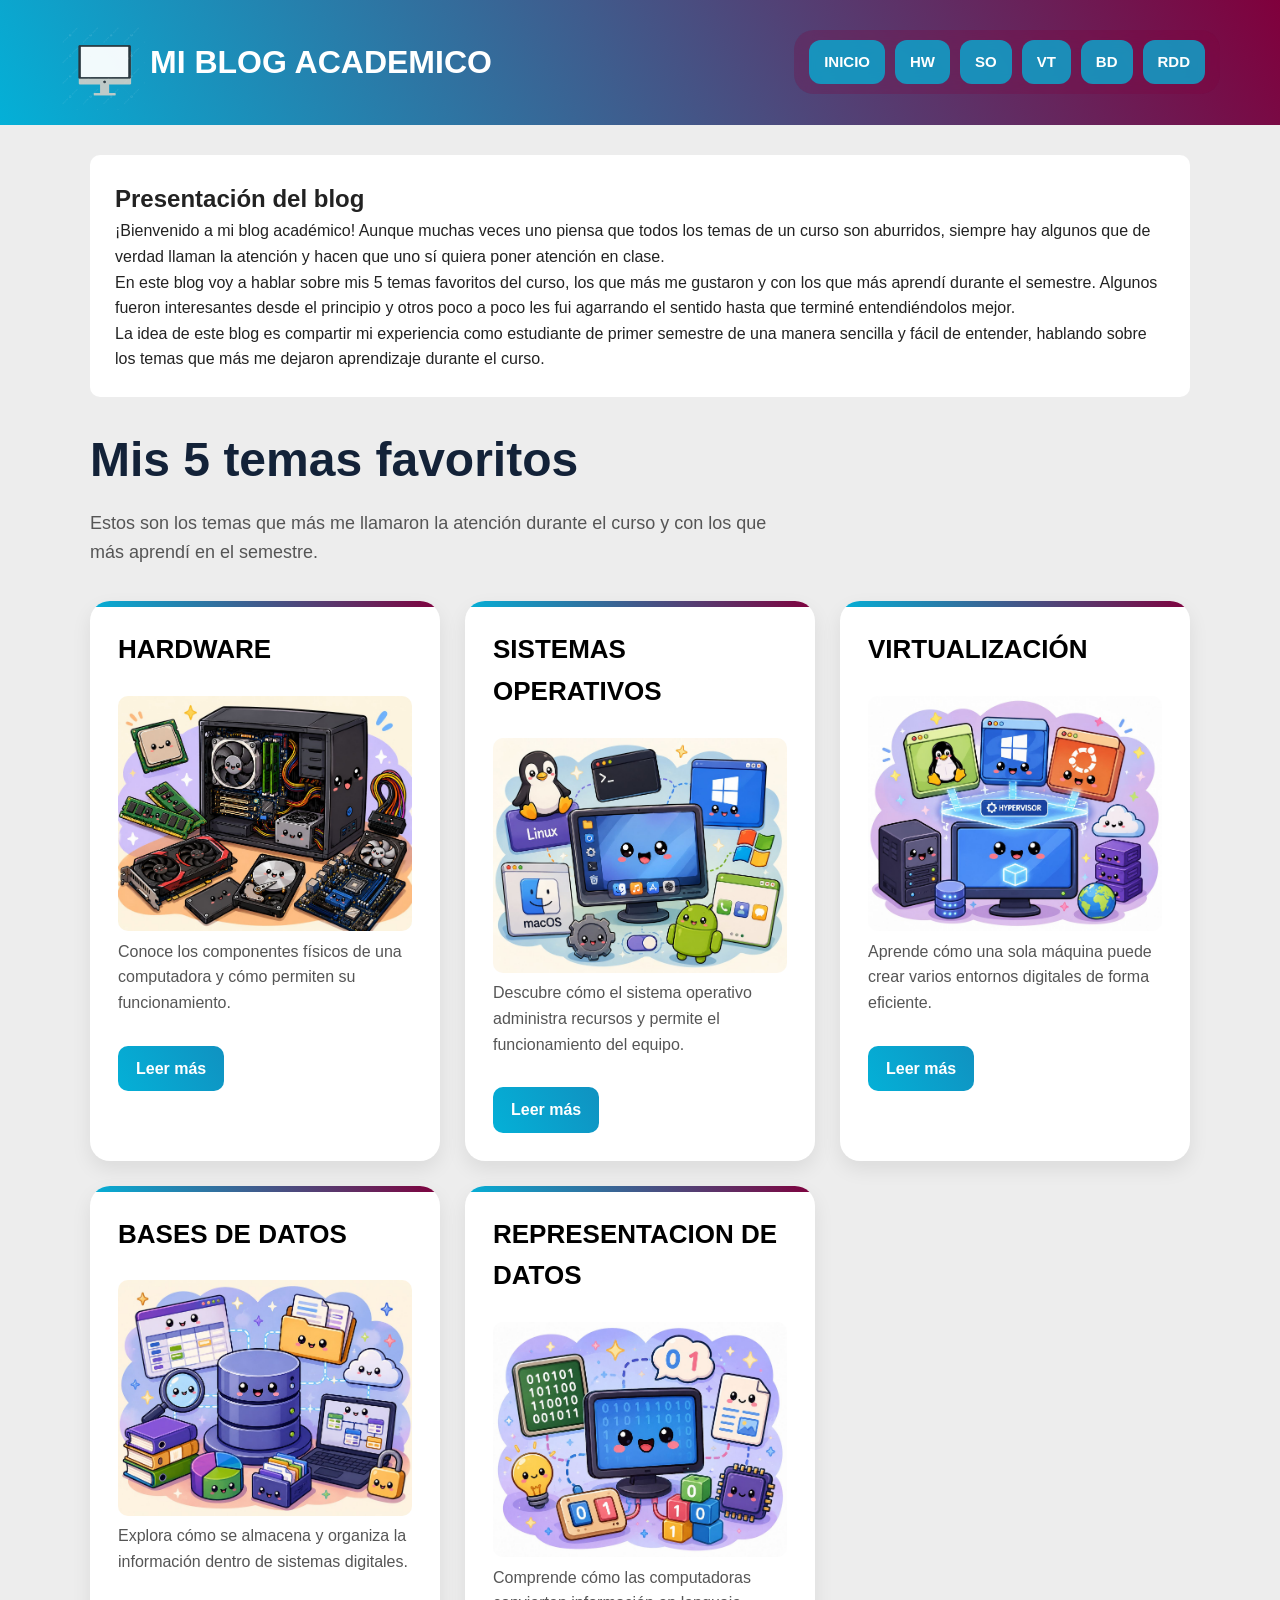
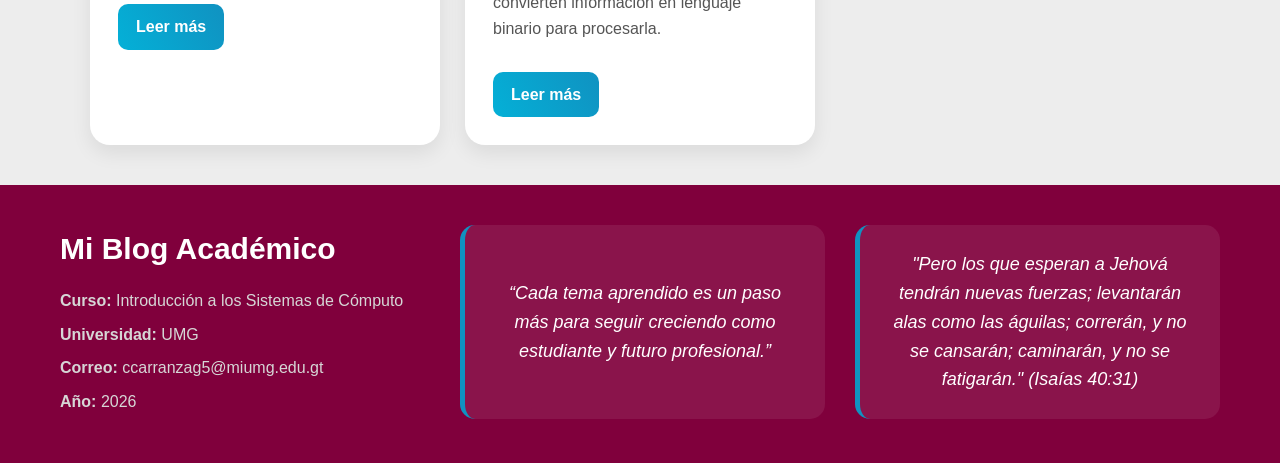
<file: index.html>
<!DOCTYPE html>
<html lang="es">
<head>
    <meta charset="UTF-8">
    <meta name="viewport" content="width=device-width, initial-scale=1.0">
    <title>MI BLOG ACADEMICO</title>
    <link rel="stylesheet" href="estilos.css">
</head>
<body>

<header>
    <div>
    <h1 class="titulo-logo">
    <img src="IMAS/Logo_Computadora.png" alt="Logo computadora">
    MI BLOG ACADEMICO</h1>
    </div>

    <nav>
        <a href="index.html">INICIO</a>
        <a href="Tema_1.html">HW</a>
        <a href="Tema_2.html">SO</a>
        <a href="Tema_3.html">VT</a>
        <a href="Tema_4.html">BD</a>
        <a href="Tema_5.html">RDD</a>
    </nav>
</header>

<main>
    <section class="presentacion">
        <h2>Presentación del blog</h2>
        <p>
        ¡Bienvenido a mi blog académico! Aunque muchas veces uno piensa que todos los temas de un curso son aburridos, siempre hay algunos que de verdad llaman la atención y hacen que uno sí quiera poner atención en clase. <br>

        En este blog voy a hablar sobre mis 5 temas favoritos del curso, los que más me gustaron y con los que más aprendí durante el semestre. Algunos fueron interesantes desde el principio y otros poco a poco les fui agarrando el sentido hasta que terminé entendiéndolos mejor. <br>

        La idea de este blog es compartir mi experiencia como estudiante de primer semestre de una manera sencilla y fácil de entender, hablando sobre los temas que más me dejaron aprendizaje durante el curso.
        </p>
    </section>

    <div class="titulo-seccion">
    <h1>Mis 5 temas favoritos</h1>
    <p>
        Estos son los temas que más me llamaron la atención durante el curso
        y con los que más aprendí en el semestre.
    </p>
    </div>

    <section class="contenedor-temas">
        <article class="tarjeta">
            <h3>HARDWARE</h3>
            <img src="IMAS/Hardware.jpeg" alt="Hardware">
            <p>Conoce los componentes físicos de una computadora y cómo permiten su funcionamiento.</p>
            <a href="Tema_1.html">Leer más</a>
        </article>

        <article class="tarjeta">
            <h3>SISTEMAS OPERATIVOS</h3>
            <img src="IMAS/Sistemas_Operativos.jpeg" alt="Sistemas Operativos">
            <p>Descubre cómo el sistema operativo administra recursos y permite el funcionamiento del equipo.</p>
            <a href="Tema_2.html">Leer más</a>
        </article>

        <article class="tarjeta">
            <h3>VIRTUALIZACIÓN</h3>
            <img src="IMAS/Virtualizacion.jpeg" alt="Virtualizacion">
            <p>Aprende cómo una sola máquina puede crear varios entornos digitales de forma eficiente.</p>
            <a href="Tema_3.html">Leer más</a>
        </article>

        <article class="tarjeta">
            <h3>BASES DE DATOS</h3>
            <img src="IMAS/Bases_de_datos.jpeg" alt="bases de datos">
            <p>Explora cómo se almacena y organiza la información dentro de sistemas digitales.</p>
            <a href="Tema_4.html">Leer más</a>
        </article>

        <article class="tarjeta">
            <h3>REPRESENTACION DE DATOS</h3>
            <img src="IMAS/datos.jpeg" alt="Representación de datos">
            <p>Comprende cómo las computadoras convierten información en lenguaje binario para procesarla.</p>
            <a href="Tema_5.html">Leer más</a>
        </article>
    </section>
</main>


<footer>

    <div class="footer-contenido">

        <div class="footer-info">
            <h2>Mi Blog Académico</h2>

            <p><strong>Curso:</strong> Introducción a los Sistemas de Cómputo</p>

            <p><strong>Universidad:</strong> UMG</p>

            <p><strong>Correo:</strong> ccarranzag5@miumg.edu.gt</p>

            <p><strong>Año:</strong> 2026</p>
        </div>

        <div class="footer-frases">

            <div class="footer-frase">
                <p>
                    “Cada tema aprendido es un paso más para seguir creciendo como estudiante y futuro profesional.”
                </p>
            </div>

            <div class="footer-Versiculo">
                <p>
                    "Pero los que esperan a Jehová tendrán nuevas fuerzas; levantarán alas como las águilas; correrán, y no se cansarán; caminarán, y no se fatigarán." (Isaías 40:31)
                </p>
            </div>

        </div>

    </div>

</footer>

<script>
window.addEventListener("scroll", function () {

    const nav = document.querySelector("nav");

    if (window.scrollY > 80) {
        nav.classList.add("encogido");
    } else {
        nav.classList.remove("encogido");
    }

});
</script>

</body>
</html>
</file>
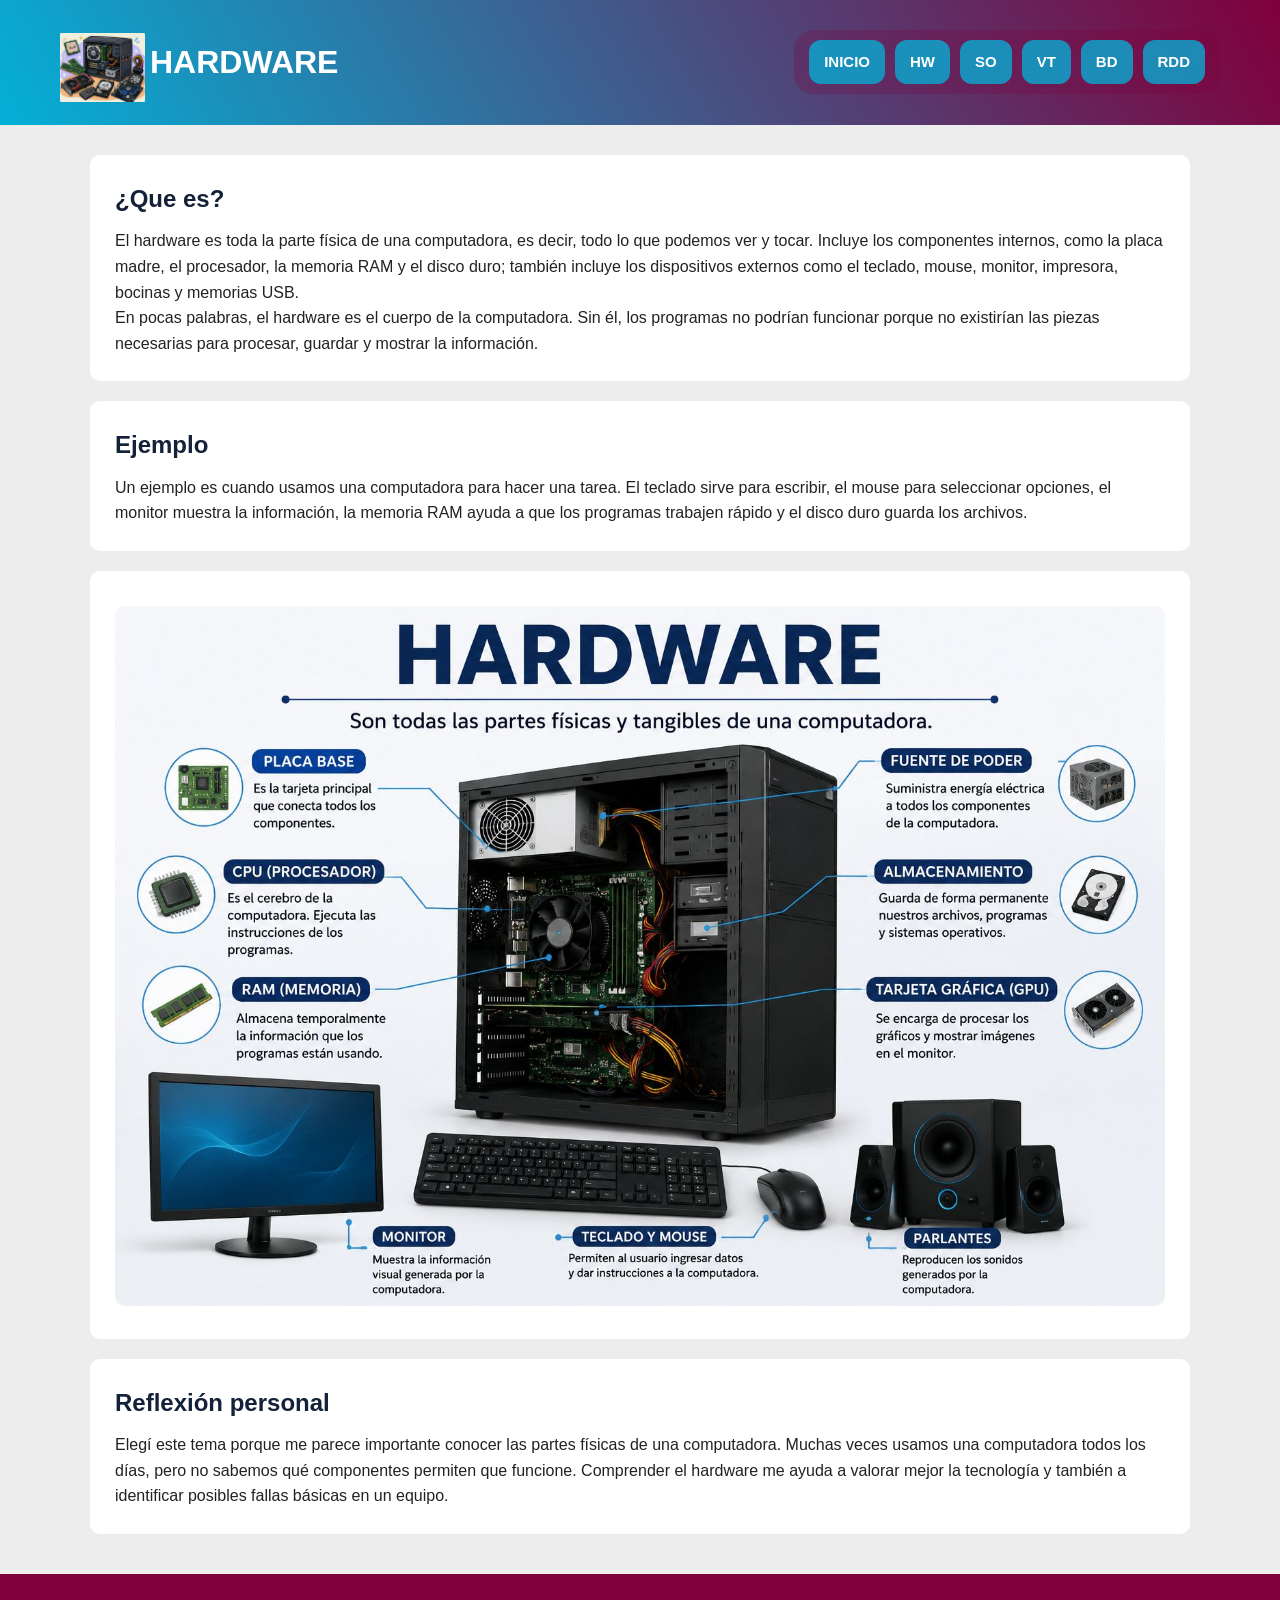
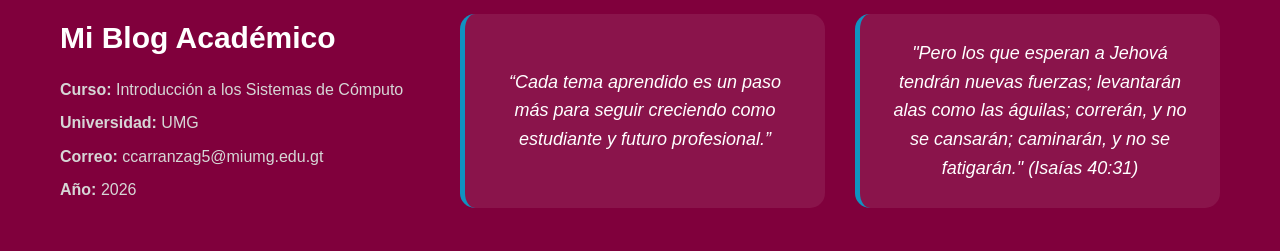
<file: Tema_1.html>
<!DOCTYPE html>
<html lang="es">
<head>
    <meta charset="UTF-8">
    <meta name="viewport" content="width=device-width, initial-scale=1.0">
    <title>HARDWARE</title>
    <link rel="stylesheet" href="estilos.css">
</head>
<body>

<header>
    <div>
    <h1 class="titulo-logo">

        <img src="IMAS/Hardware.jpeg" alt="hardware">

        HARDWARE

    </h1>
    </div>

    <nav>
        <a href="index.html">INICIO</a>
        <a href="Tema_1.html">HW</a>
        <a href="Tema_2.html">SO</a>
        <a href="Tema_3.html">VT</a>
        <a href="Tema_4.html">BD</a>
        <a href="Tema_5.html">RDD</a>
    </nav>

</header>

<main class="pagina-tema">
    <section>
        <h2>¿Que es?</h2>
        <p>El hardware es toda la parte física de una computadora, es decir, todo lo que podemos ver y tocar. Incluye los componentes internos, como la placa madre, el procesador, la memoria RAM y el disco duro; también incluye los dispositivos externos como el teclado, mouse, monitor, impresora, bocinas y memorias USB. <br>
            
        En pocas palabras, el hardware es el cuerpo de la computadora. Sin él, los programas no podrían funcionar porque no existirían las piezas necesarias para procesar, guardar y mostrar la información.</p>
    </section>

    <section>
        <h2>Ejemplo</h2>
        <p>Un ejemplo es cuando usamos una computadora para hacer una tarea. El teclado sirve para escribir, el mouse para seleccionar opciones, el monitor muestra la información, la memoria RAM ayuda a que los programas trabajen rápido y el disco duro guarda los archivos.</p>
    </section>

    <section>
        <img src="IMAS/Ejemplo-hardware.jpeg" alt="Partes del hardware de una computadora">
    </section>

    <section>
        <h2>Reflexión personal</h2>
        <p>Elegí este tema porque me parece importante conocer las partes físicas de una computadora. Muchas veces usamos una computadora todos los días, pero no sabemos qué componentes permiten que funcione. Comprender el hardware me ayuda a valorar mejor la tecnología y también a identificar posibles fallas básicas en un equipo.</p>
    </section>
</main>

<footer>

    <div class="footer-contenido">

        <div class="footer-info">
            <h2>Mi Blog Académico</h2>

            <p><strong>Curso:</strong> Introducción a los Sistemas de Cómputo</p>

            <p><strong>Universidad:</strong> UMG</p>

            <p><strong>Correo:</strong> ccarranzag5@miumg.edu.gt</p>

            <p><strong>Año:</strong> 2026</p>
        </div>

        <div class="footer-frases">

            <div class="footer-frase">
                <p>
                    “Cada tema aprendido es un paso más para seguir creciendo como estudiante y futuro profesional.”
                </p>
            </div>

            <div class="footer-Versiculo">
                <p>
                    "Pero los que esperan a Jehová tendrán nuevas fuerzas; levantarán alas como las águilas; correrán, y no se cansarán; caminarán, y no se fatigarán." (Isaías 40:31)
                </p>
            </div>

        </div>

    </div>

</footer>

<script>
window.addEventListener("scroll", function () {

    const nav = document.querySelector("nav");

    if (window.scrollY > 80) {
        nav.classList.add("encogido");
    } else {
        nav.classList.remove("encogido");
    }

});
</script>

</body>
</html>
</file>
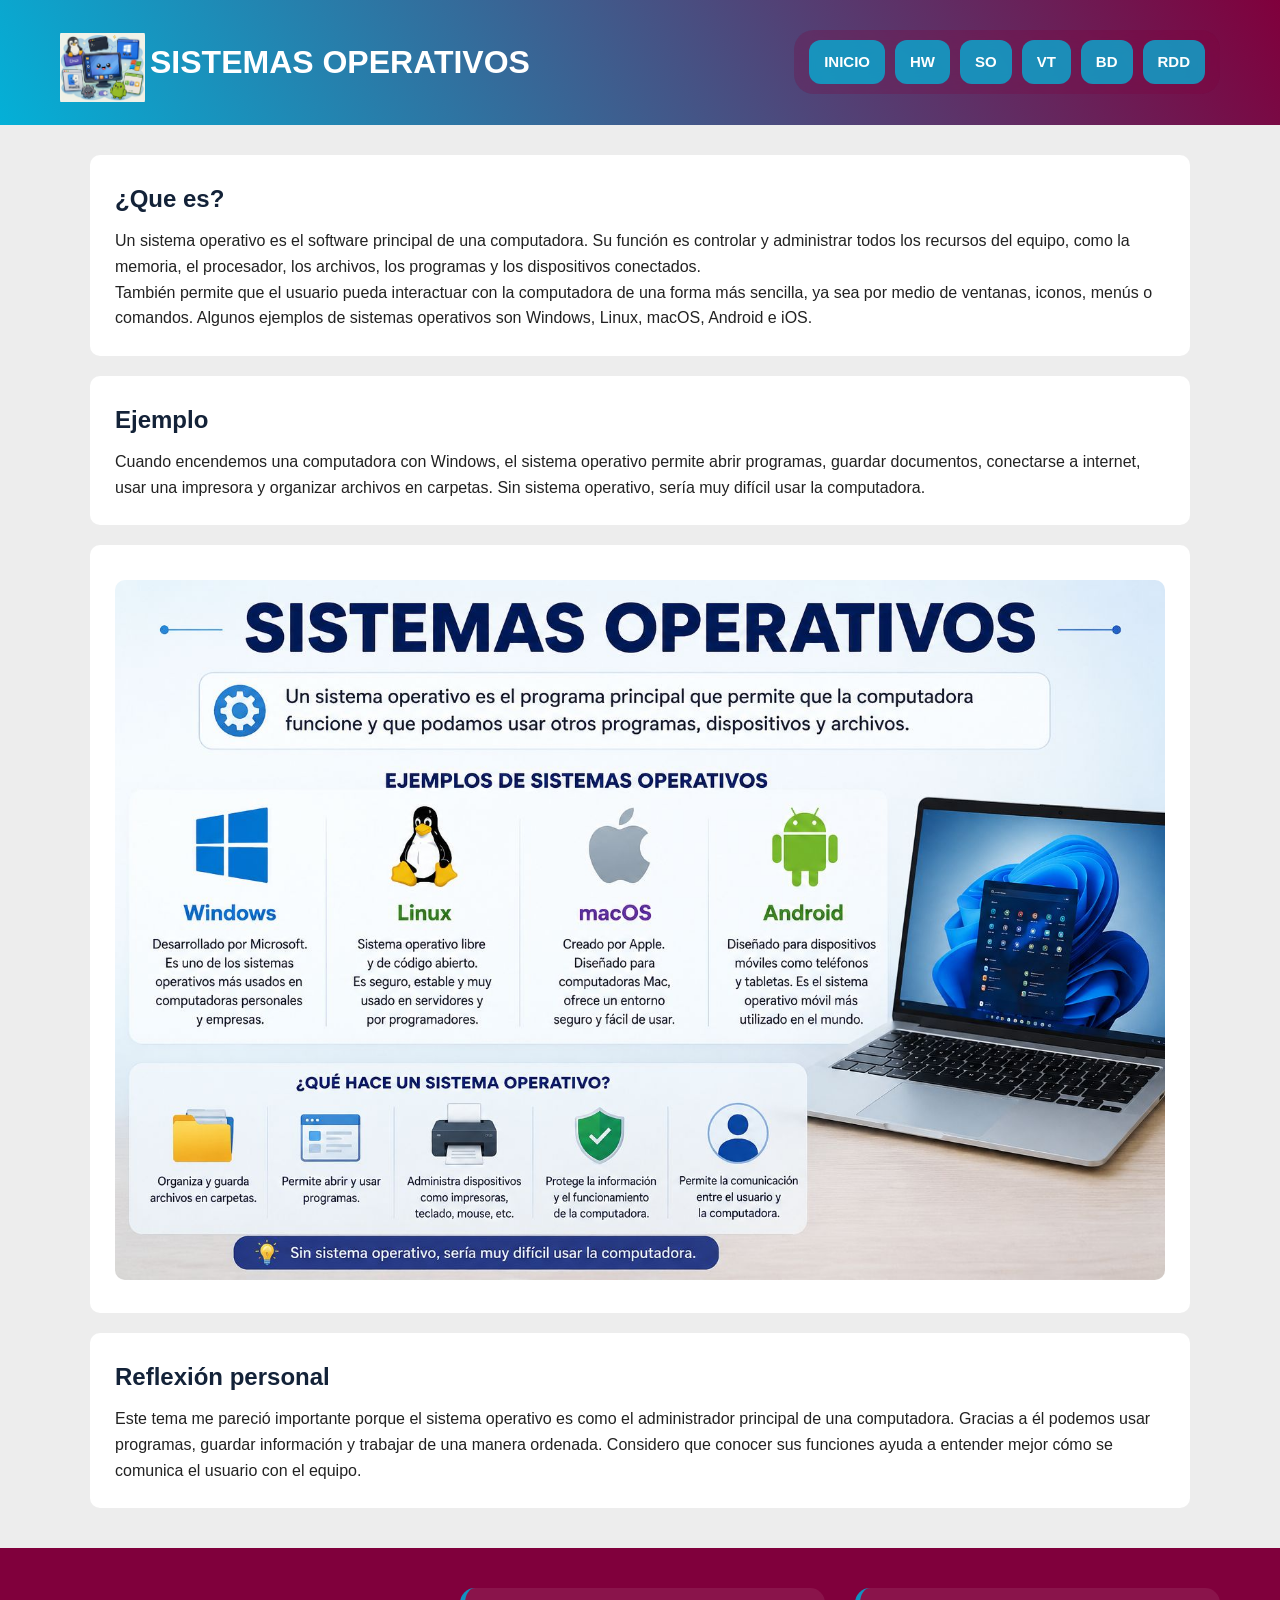
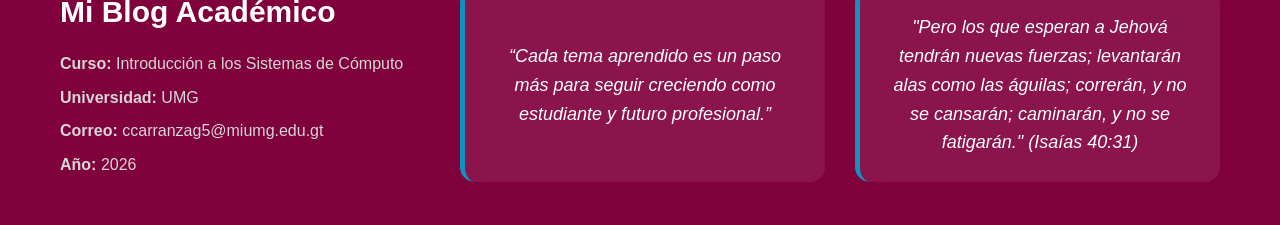
<file: Tema_2.html>
<!DOCTYPE html>
<html lang="es">
<head>
    <meta charset="UTF-8">
    <meta name="viewport" content="width=device-width, initial-scale=1.0">
    <title>SISTEMAS OPERATIVOS</title>
    <link rel="stylesheet" href="estilos.css">
</head>
<body>

<header>    
    <div>

    <h1 class="titulo-logo">

        <img src="IMAS/Sistemas_Operativos.jpeg" alt="Sistemas operativos">

        SISTEMAS OPERATIVOS

    </h1>

    </div>

    <nav>
        <a href="index.html">INICIO</a>
        <a href="Tema_1.html">HW</a>
        <a href="Tema_2.html">SO</a>
        <a href="Tema_3.html">VT</a>
        <a href="Tema_4.html">BD</a>
        <a href="Tema_5.html">RDD</a>
    </nav>
</header>

<main class="pagina-tema">
    <section>
        <h2>¿Que es?</h2>
        <p>Un sistema operativo es el software principal de una computadora. Su función es controlar y administrar todos los recursos del equipo, como la memoria, el procesador, los archivos, los programas y los dispositivos conectados. <br>

        También permite que el usuario pueda interactuar con la computadora de una forma más sencilla, ya sea por medio de ventanas, iconos, menús o comandos. Algunos ejemplos de sistemas operativos son Windows, Linux, macOS, Android e iOS.</p>
    </section>

    <section>
        <h2>Ejemplo</h2>
        <p>Cuando encendemos una computadora con Windows, el sistema operativo permite abrir programas, guardar documentos, conectarse a internet, usar una impresora y organizar archivos en carpetas. Sin sistema operativo, sería muy difícil usar la computadora.</p>
    </section>

    <section>
        <img src="IMAS/Ejemplo-Sistemas Operativos.jpeg" alt="Ejemplos de sistemas operativos">
    </section>

    <section>
        <h2>Reflexión personal</h2>
        <p>Este tema me pareció importante porque el sistema operativo es como el administrador principal de una computadora. Gracias a él podemos usar programas, guardar información y trabajar de una manera ordenada. Considero que conocer sus funciones ayuda a entender mejor cómo se comunica el usuario con el equipo.</p>
    </section>
</main>

<footer>

    <div class="footer-contenido">

        <div class="footer-info">
            <h2>Mi Blog Académico</h2>

            <p><strong>Curso:</strong> Introducción a los Sistemas de Cómputo</p>

            <p><strong>Universidad:</strong> UMG</p>

            <p><strong>Correo:</strong> ccarranzag5@miumg.edu.gt</p>

            <p><strong>Año:</strong> 2026</p>
        </div>

        <div class="footer-frases">

            <div class="footer-frase">
                <p>
                    “Cada tema aprendido es un paso más para seguir creciendo como estudiante y futuro profesional.”
                </p>
            </div>

            <div class="footer-Versiculo">
                <p>
                    "Pero los que esperan a Jehová tendrán nuevas fuerzas; levantarán alas como las águilas; correrán, y no se cansarán; caminarán, y no se fatigarán." (Isaías 40:31)
                </p>
            </div>

        </div>

    </div>

</footer>

<script>
window.addEventListener("scroll", function () {

    const nav = document.querySelector("nav");

    if (window.scrollY > 80) {
        nav.classList.add("encogido");
    } else {
        nav.classList.remove("encogido");
    }

});
</script>

</body>
</html>
</file>
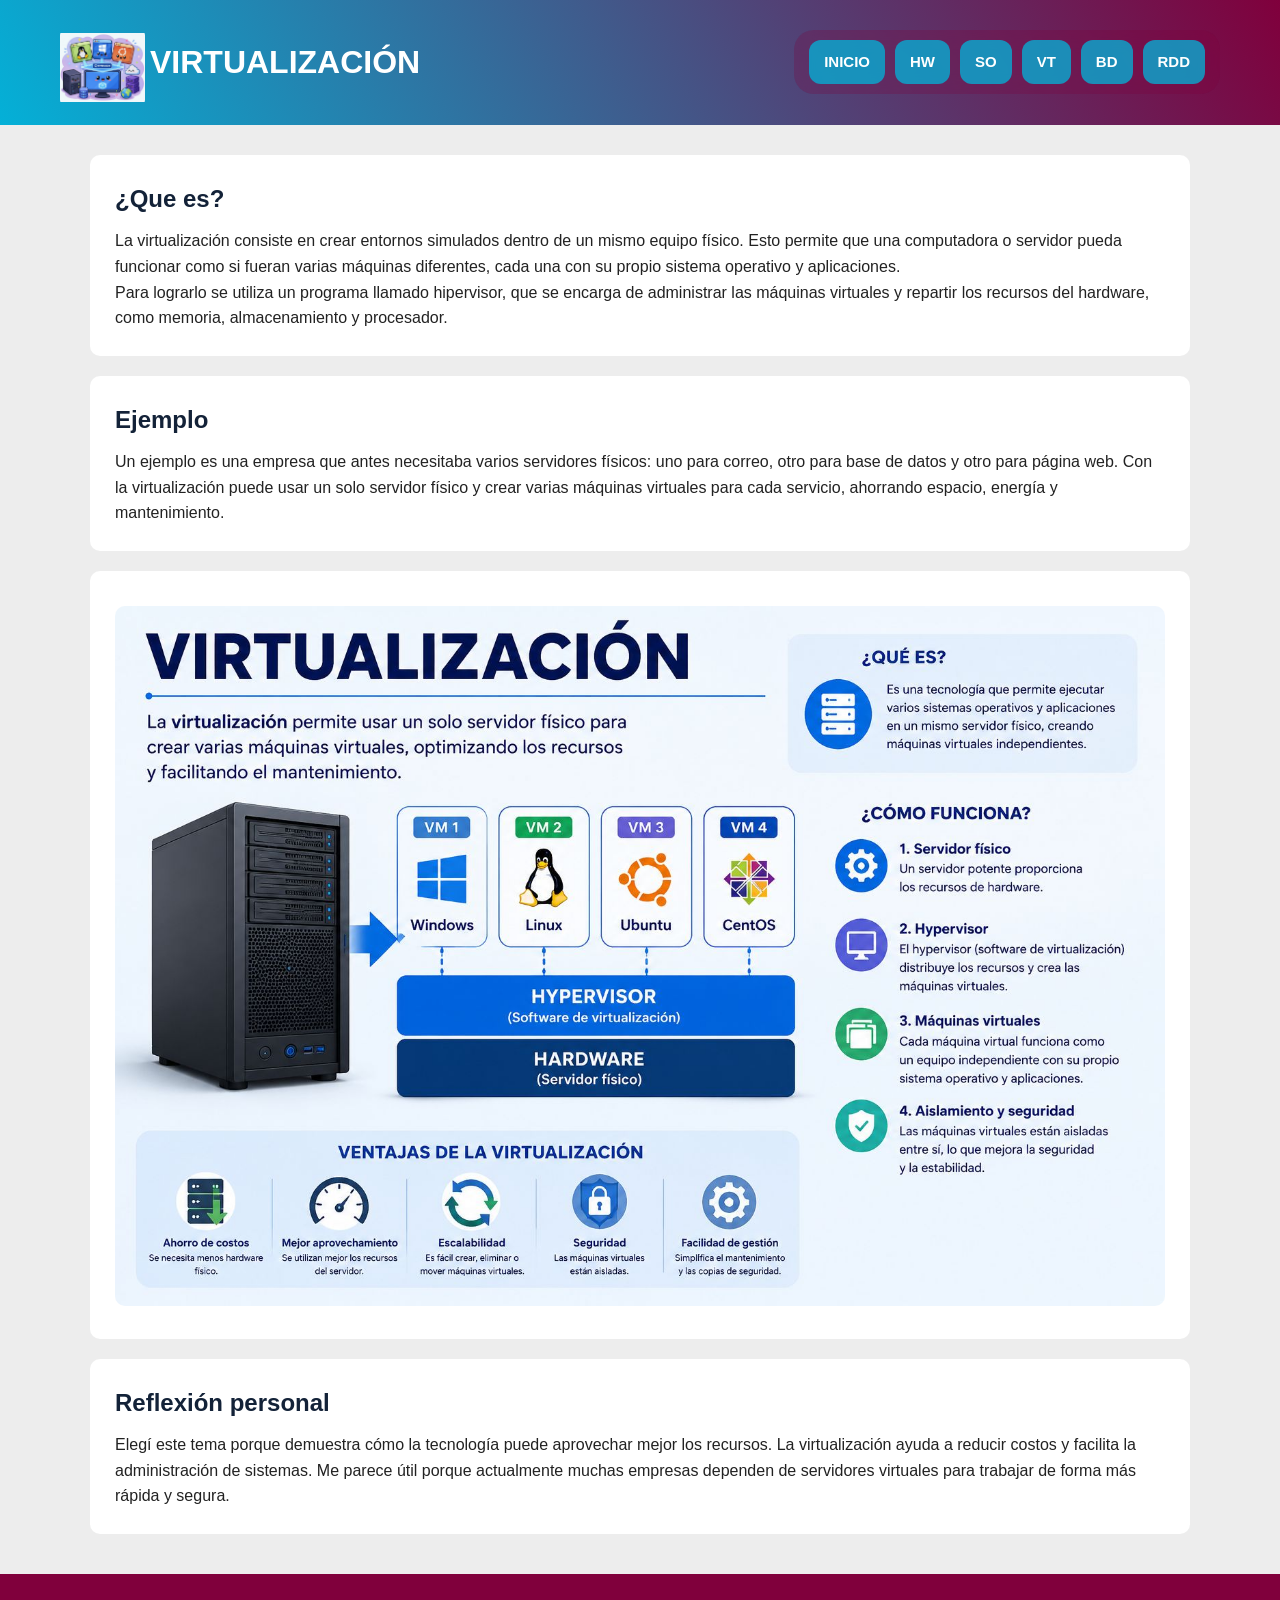
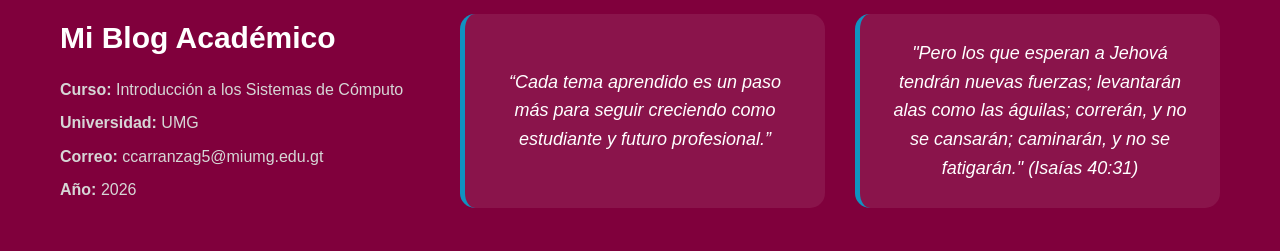
<file: Tema_3.html>
<!DOCTYPE html>
<html lang="es">
<head>
    <meta charset="UTF-8">
    <meta name="viewport" content="width=device-width, initial-scale=1.0">
    <title>VIRTUALIZACIÓN</title>
    <link rel="stylesheet" href="estilos.css">
</head>
<body>

<header>
    <div>

    <h1 class="titulo-logo">

        <img src="IMAS/Virtualizacion.jpeg" alt="Virtualizacion">

        VIRTUALIZACIÓN

    </h1>

    </div>

    <nav>
        <a href="index.html">INICIO</a>
        <a href="Tema_1.html">HW</a>
        <a href="Tema_2.html">SO</a>
        <a href="Tema_3.html">VT</a>
        <a href="Tema_4.html">BD</a>
        <a href="Tema_5.html">RDD</a>
    </nav>
</header>

<main class="pagina-tema">
    <section>
        <h2>¿Que es?</h2>
        <p>La virtualización consiste en crear entornos simulados dentro de un mismo equipo físico. Esto permite que una computadora o servidor pueda funcionar como si fueran varias máquinas diferentes, cada una con su propio sistema operativo y aplicaciones. <br>

        Para lograrlo se utiliza un programa llamado hipervisor, que se encarga de administrar las máquinas virtuales y repartir los recursos del hardware, como memoria, almacenamiento y procesador.</p>
    </section>

    <section>
        <h2>Ejemplo</h2>
        <p>Un ejemplo es una empresa que antes necesitaba varios servidores físicos: uno para correo, otro para base de datos y otro para página web. Con la virtualización puede usar un solo servidor físico y crear varias máquinas virtuales para cada servicio, ahorrando espacio, energía y mantenimiento.</p>
    </section>

    <section>
        <img src="IMAS/Ejemplo-Virtualizacion.jpeg" alt="Ejemplo de virtualización de servidores">
    </section>

    <section>
        <h2>Reflexión personal</h2>
        <p>Elegí este tema porque demuestra cómo la tecnología puede aprovechar mejor los recursos. La virtualización ayuda a reducir costos y facilita la administración de sistemas. Me parece útil porque actualmente muchas empresas dependen de servidores virtuales para trabajar de forma más rápida y segura.</p>
    </section>
</main>


<footer>

    <div class="footer-contenido">

        <div class="footer-info">
            <h2>Mi Blog Académico</h2>

            <p><strong>Curso:</strong> Introducción a los Sistemas de Cómputo</p>

            <p><strong>Universidad:</strong> UMG</p>

            <p><strong>Correo:</strong> ccarranzag5@miumg.edu.gt</p>

            <p><strong>Año:</strong> 2026</p>
        </div>

        <div class="footer-frases">

            <div class="footer-frase">
                <p>
                    “Cada tema aprendido es un paso más para seguir creciendo como estudiante y futuro profesional.”
                </p>
            </div>

            <div class="footer-Versiculo">
                <p>
                    "Pero los que esperan a Jehová tendrán nuevas fuerzas; levantarán alas como las águilas; correrán, y no se cansarán; caminarán, y no se fatigarán." (Isaías 40:31)
                </p>
            </div>

        </div>

    </div>

</footer>

<script>
window.addEventListener("scroll", function () {

    const nav = document.querySelector("nav");

    if (window.scrollY > 80) {
        nav.classList.add("encogido");
    } else {
        nav.classList.remove("encogido");
    }

});
</script>

</body>
</html>
</file>
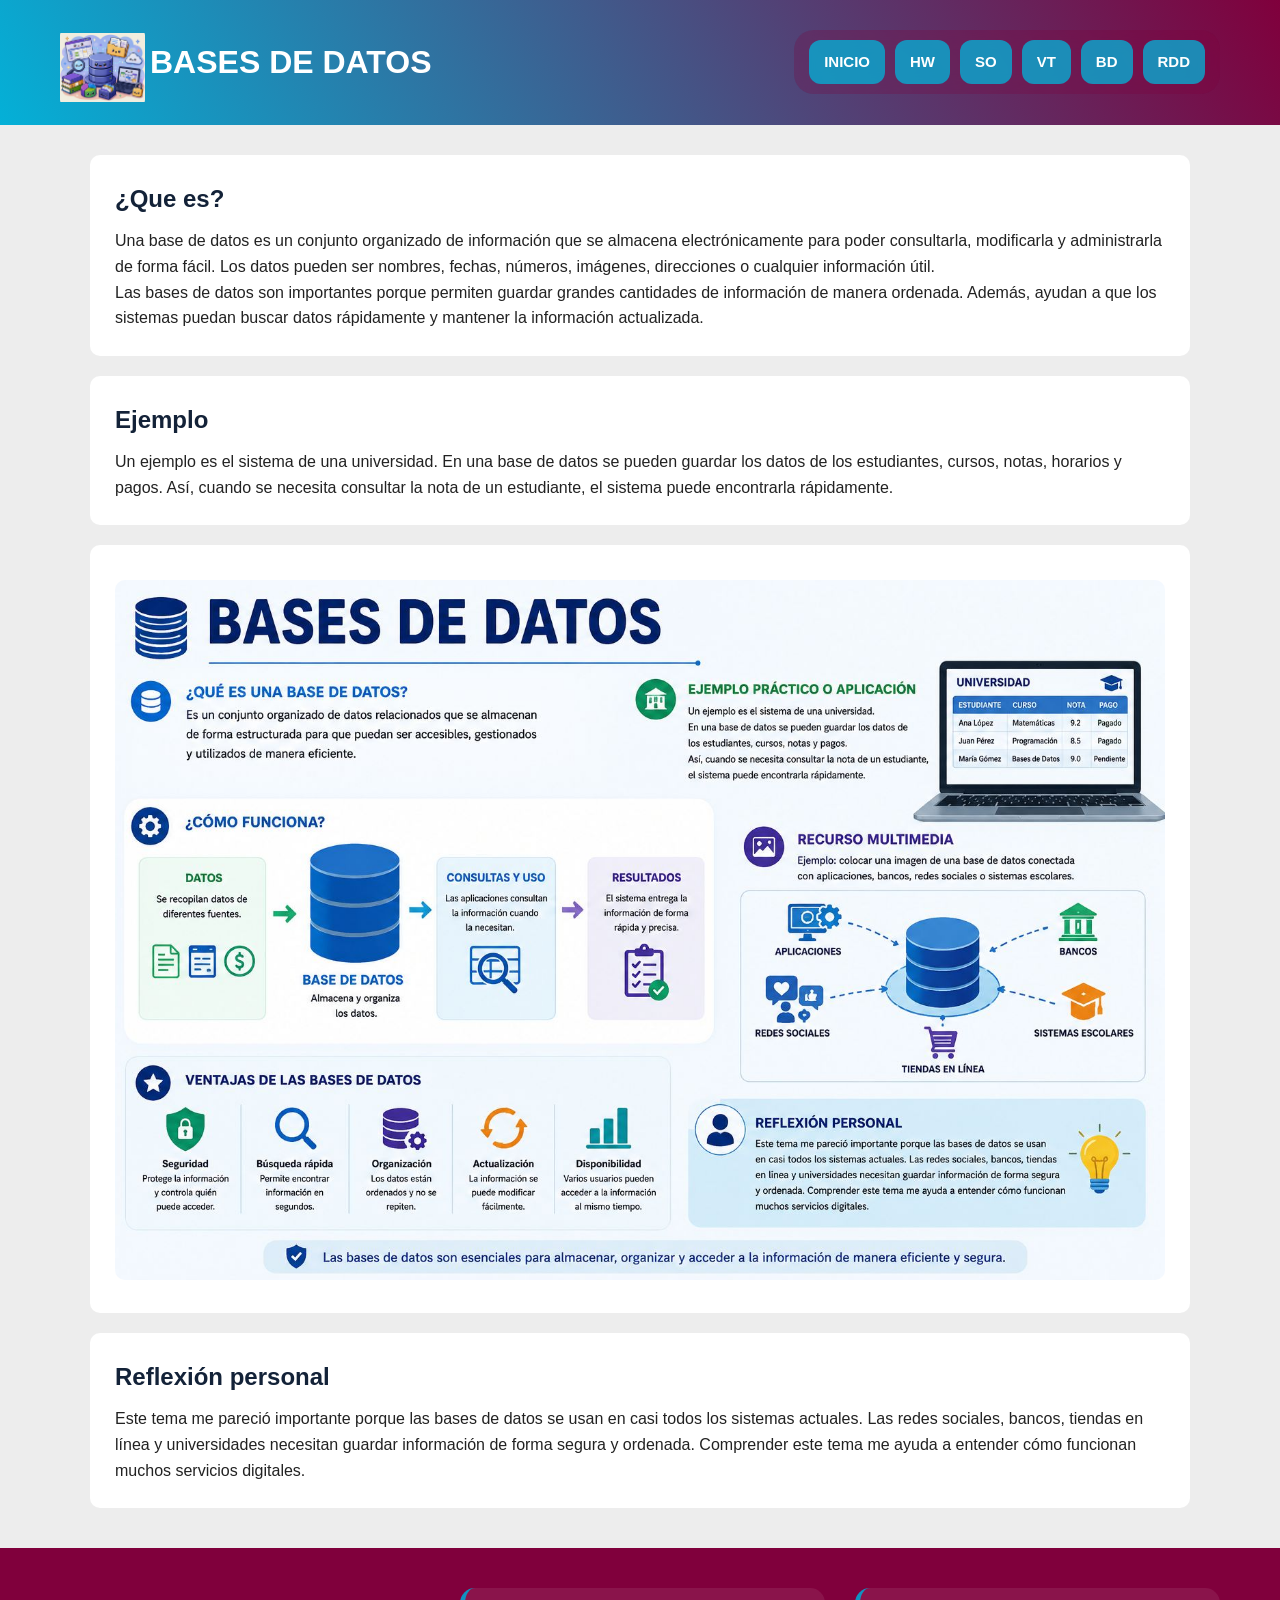
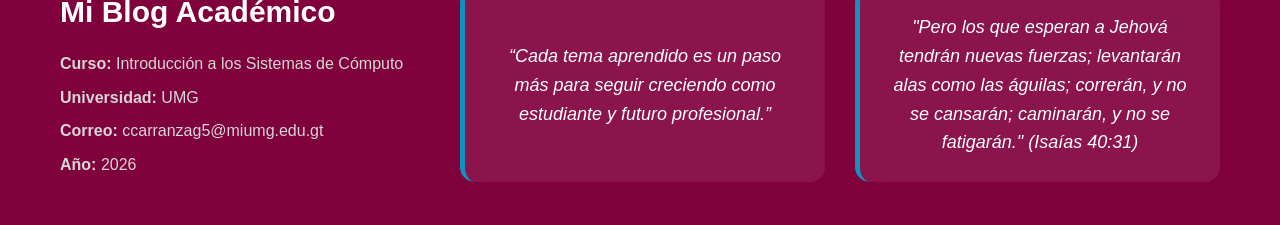
<file: Tema_4.html>
<!DOCTYPE html>
<html lang="es">
<head>
    <meta charset="UTF-8">
    <meta name="viewport" content="width=device-width, initial-scale=1.0">
    <title>BASES DE DATOS</title>
    <link rel="stylesheet" href="estilos.css">
</head>
<body>

<header>
    <div>

    <h1 class="titulo-logo">

        <img src="IMAS/Bases_de_datos.jpeg" alt="bases de datos">
        BASES DE DATOS
    </h1>

    </div>

    <nav>
        <a href="index.html">INICIO</a>
        <a href="Tema_1.html">HW</a>
        <a href="Tema_2.html">SO</a>
        <a href="Tema_3.html">VT</a>
        <a href="Tema_4.html">BD</a>
        <a href="Tema_5.html">RDD</a>
    </nav>
</header>

<main class="pagina-tema">
    <section>
        <h2>¿Que es?</h2>
        <p>Una base de datos es un conjunto organizado de información que se almacena electrónicamente para poder consultarla, modificarla y administrarla de forma fácil. Los datos pueden ser nombres, fechas, números, imágenes, direcciones o cualquier información útil. <br>

        Las bases de datos son importantes porque permiten guardar grandes cantidades de información de manera ordenada. Además, ayudan a que los sistemas puedan buscar datos rápidamente y mantener la información actualizada.</p>
    </section>

    <section>
        <h2>Ejemplo</h2>
        <p>Un ejemplo es el sistema de una universidad. En una base de datos se pueden guardar los datos de los estudiantes, cursos, notas, horarios y pagos. Así, cuando se necesita consultar la nota de un estudiante, el sistema puede encontrarla rápidamente.</p>
    </section>

    <section>
        <img src="IMAS/ejemplo-bases de datos.jpeg" alt="Aplicaciones de las bases de datos">
    </section>

    <section>
        <h2>Reflexión personal</h2>
        <p>Este tema me pareció importante porque las bases de datos se usan en casi todos los sistemas actuales. Las redes sociales, bancos, tiendas en línea y universidades necesitan guardar información de forma segura y ordenada. Comprender este tema me ayuda a entender cómo funcionan muchos servicios digitales.</p>
    </section>
</main>


<footer>

    <div class="footer-contenido">

        <div class="footer-info">
            <h2>Mi Blog Académico</h2>

            <p><strong>Curso:</strong> Introducción a los Sistemas de Cómputo</p>

            <p><strong>Universidad:</strong> UMG</p>

            <p><strong>Correo:</strong> ccarranzag5@miumg.edu.gt</p>

            <p><strong>Año:</strong> 2026</p>
        </div>

        <div class="footer-frases">

            <div class="footer-frase">
                <p>
                    “Cada tema aprendido es un paso más para seguir creciendo como estudiante y futuro profesional.”
                </p>
            </div>

            <div class="footer-Versiculo">
                <p>
                    "Pero los que esperan a Jehová tendrán nuevas fuerzas; levantarán alas como las águilas; correrán, y no se cansarán; caminarán, y no se fatigarán." (Isaías 40:31)
                </p>
            </div>

        </div>

    </div>

</footer>

<script>
window.addEventListener("scroll", function () {

    const nav = document.querySelector("nav");

    if (window.scrollY > 80) {
        nav.classList.add("encogido");
    } else {
        nav.classList.remove("encogido");
    }

});
</script>

</body>
</html>
</file>
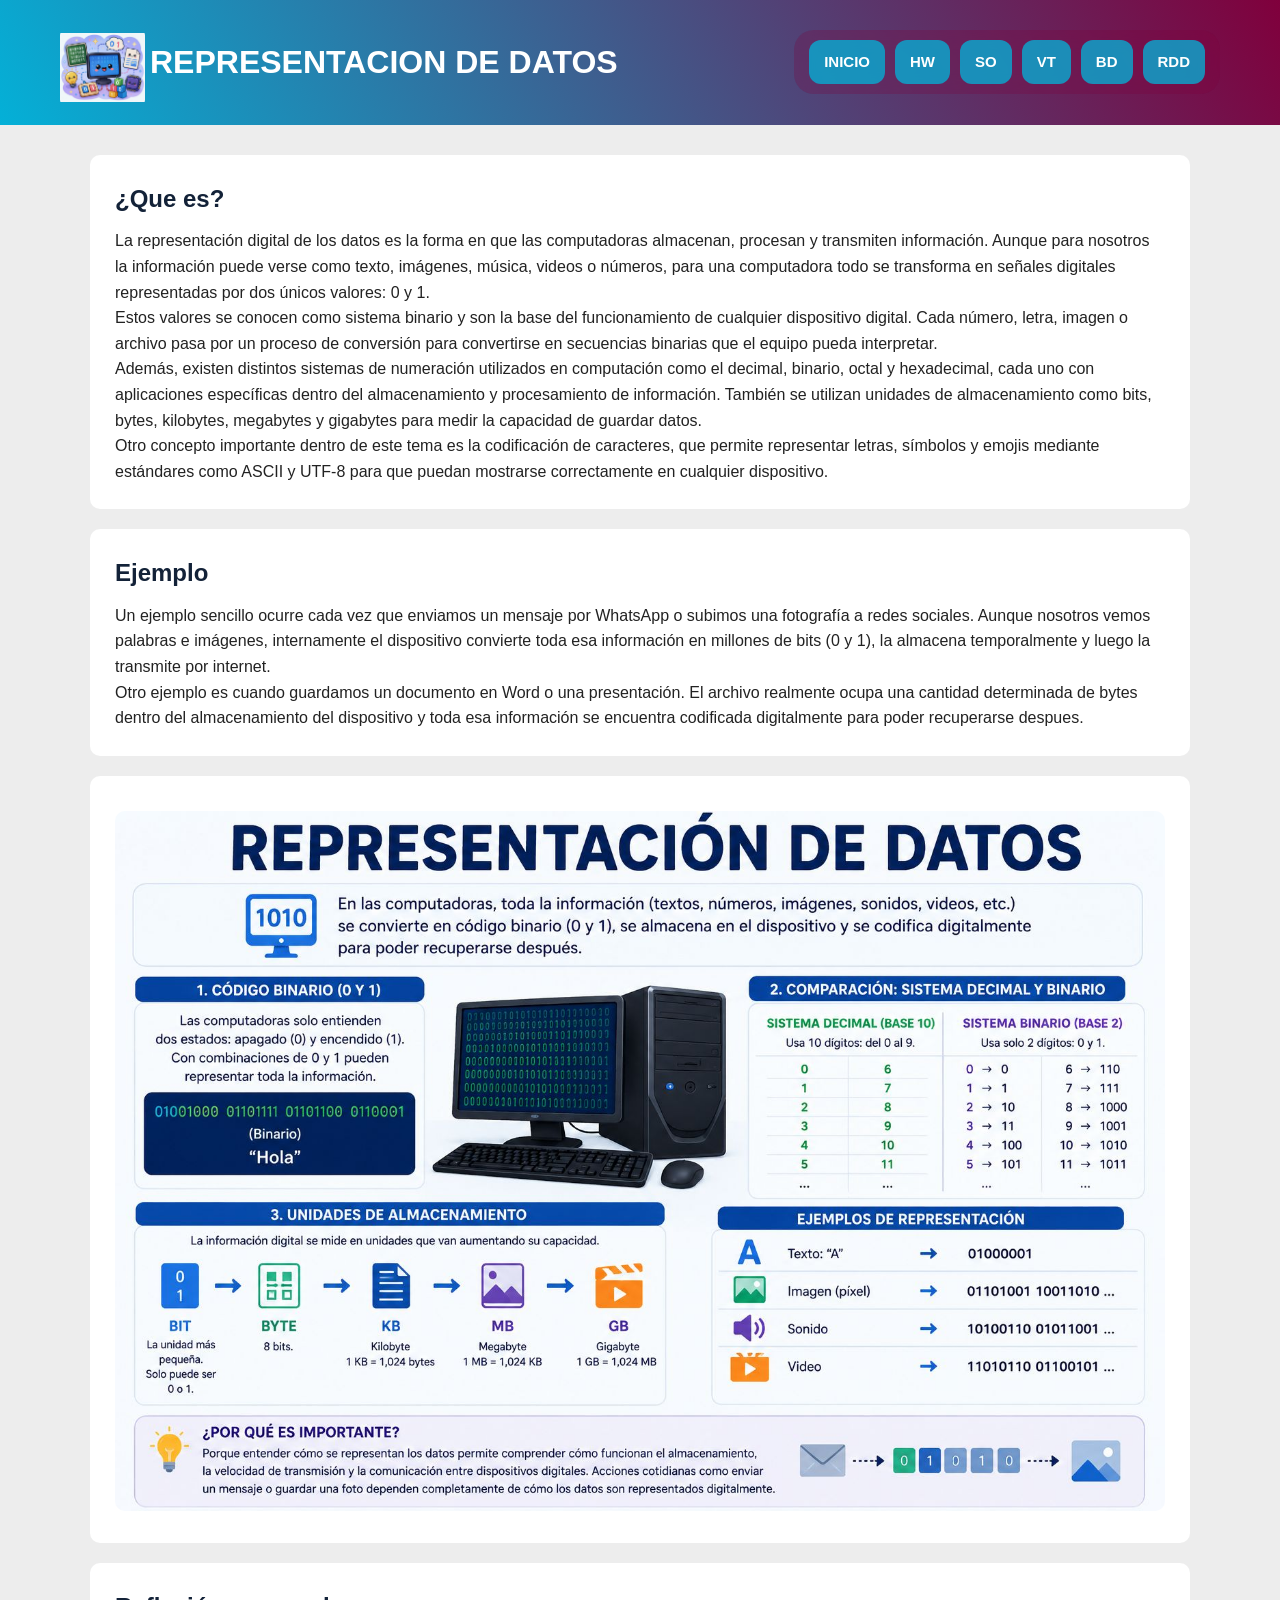
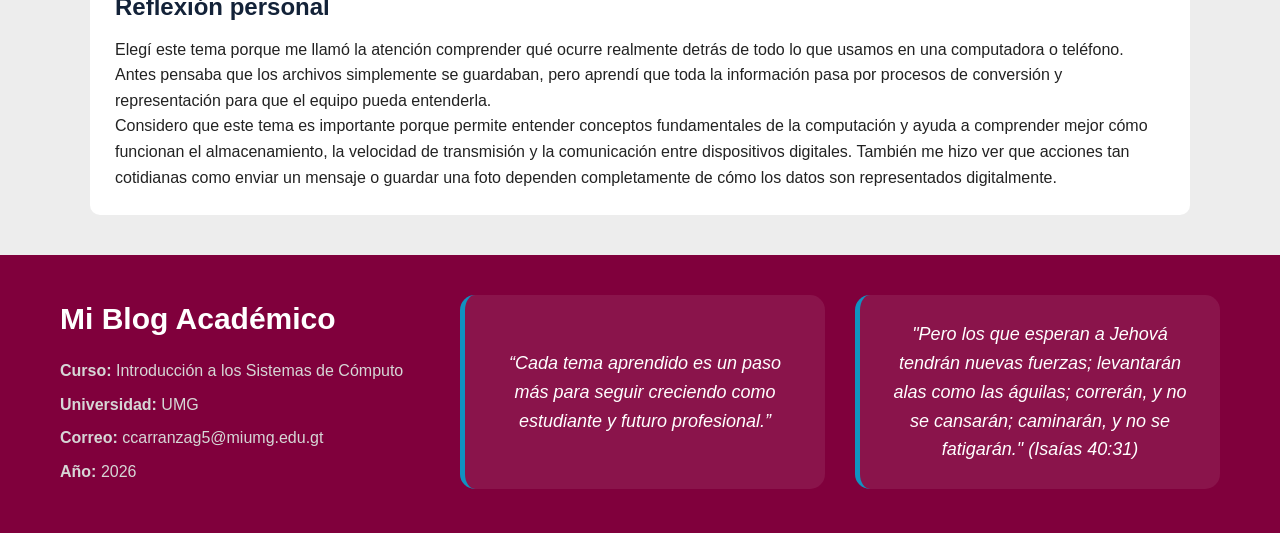
<file: Tema_5.html>
<!DOCTYPE html>
<html lang="es">
<head>
    <meta charset="UTF-8">
    <meta name="viewport" content="width=device-width, initial-scale=1.0">
    <title>REPRESENTACION DE DATOS</title>
    <link rel="stylesheet" href="estilos.css">
</head>
<body>

<header>
    <div>

    <h1 class="titulo-logo">

        <img src="IMAS/datos.jpeg" alt="representación de datos">

        REPRESENTACION DE DATOS

    </h1>

    </div>

    <nav>
        <a href="index.html">INICIO</a>
        <a href="Tema_1.html">HW</a>
        <a href="Tema_2.html">SO</a>
        <a href="Tema_3.html">VT</a>
        <a href="Tema_4.html">BD</a>
        <a href="Tema_5.html">RDD</a>
    </nav>
</header>

<main class="pagina-tema">
    <section>
        <h2>¿Que es?</h2>
        <p>La representación digital de los datos es la forma en que las computadoras almacenan, procesan y transmiten información. Aunque para nosotros la información puede verse como texto, imágenes, música, videos o números, para una computadora todo se transforma en señales digitales representadas por dos únicos valores: 0 y 1. <br>
        Estos valores se conocen como sistema binario y son la base del funcionamiento de cualquier dispositivo digital. Cada número, letra, imagen o archivo pasa por un proceso de conversión para convertirse en secuencias binarias que el equipo pueda interpretar. <br>
        Además, existen distintos sistemas de numeración utilizados en computación como el decimal, binario, octal y hexadecimal, cada uno con aplicaciones específicas dentro del almacenamiento y procesamiento de información. También se utilizan unidades de almacenamiento como bits, bytes, kilobytes, megabytes y gigabytes para medir la capacidad de guardar datos. <br>
        Otro concepto importante dentro de este tema es la codificación de caracteres, que permite representar letras, símbolos y emojis mediante estándares como ASCII y UTF-8 para que puedan mostrarse correctamente en cualquier dispositivo.</p>
    </section>
    <section>
        <h2>Ejemplo</h2>
        <p>Un ejemplo sencillo ocurre cada vez que enviamos un mensaje por WhatsApp o subimos una fotografía a redes sociales. Aunque nosotros vemos palabras e imágenes, internamente el dispositivo convierte toda esa información en millones de bits (0 y 1), la almacena temporalmente y luego la transmite por internet. <br>
        Otro ejemplo es cuando guardamos un documento en Word o una presentación. El archivo realmente ocupa una cantidad determinada de bytes dentro del almacenamiento del dispositivo y toda esa información se encuentra codificada digitalmente para poder recuperarse despues.</p>
    </section>
    <section>
        <img src="IMAS/ejemplo-Representacion de datos.jpeg" alt="Representación digital de los datos">
    </section>
    <section>
        <h2>Reflexión personal</h2>
        <p>Elegí este tema porque me llamó la atención comprender qué ocurre realmente detrás de todo lo que usamos en una computadora o teléfono. Antes pensaba que los archivos simplemente se guardaban, pero aprendí que toda la información pasa por procesos de conversión y representación para que el equipo pueda entenderla. <br> 
        Considero que este tema es importante porque permite entender conceptos fundamentales de la computación y ayuda a comprender mejor cómo funcionan el almacenamiento, la velocidad de transmisión y la comunicación entre dispositivos digitales. También me hizo ver que acciones tan cotidianas como enviar un mensaje o guardar una foto dependen completamente de cómo los datos son representados digitalmente.</p>
    </section>
</main>


<footer>

    <div class="footer-contenido">

        <div class="footer-info">
            <h2>Mi Blog Académico</h2>

            <p><strong>Curso:</strong> Introducción a los Sistemas de Cómputo</p>

            <p><strong>Universidad:</strong> UMG</p>

            <p><strong>Correo:</strong> ccarranzag5@miumg.edu.gt</p>

            <p><strong>Año:</strong> 2026</p>
        </div>

        <div class="footer-frases">

            <div class="footer-frase">
                <p>
                    “Cada tema aprendido es un paso más para seguir creciendo como estudiante y futuro profesional.”
                </p>
            </div>

            <div class="footer-Versiculo">
                <p>
                    "Pero los que esperan a Jehová tendrán nuevas fuerzas; levantarán alas como las águilas; correrán, y no se cansarán; caminarán, y no se fatigarán." (Isaías 40:31)
                </p>
            </div>

        </div>

    </div>

</footer>

<script>
window.addEventListener("scroll", function () {

    const nav = document.querySelector("nav");

    if (window.scrollY > 80) {
        nav.classList.add("encogido");
    } else {
        nav.classList.remove("encogido");
    }

});
</script>

</body>
</html>
</file>
<file: estilos.css>
* {
    margin: 0;
    padding: 0;
    box-sizing: border-box;
}

body {
    font-family: Arial, Helvetica, sans-serif, serif;
    background-color: #ededed;
    color: #222;
    line-height: 1.6;
}

header {
    background: linear-gradient(60deg, #04b0d7, #80003c);
    color: white;
    padding: 15px 60px;

    display: flex;
    justify-content: space-between;
    align-items: center;
    flex-wrap: wrap;
}

.titulo-logo {
    display: flex;
    align-items: center;
    gap: 5px;

}

.titulo-logo img {
    width: 85px;
    height: 85px;

    object-fit: contain;

    opacity: 0.95;

    transition: 0.4s;
}

.titulo-logo img:hover {
    transform: scale(1.25) rotate(-5deg);
}


.titulo h1 {
    font-size: 100px;
    margin-bottom: 10px;
}

nav {
    display: flex;
    gap: 10px;
    align-items: center;

    position: fixed;
    top: 30px;
    right: 60px;

    z-index: 9999;

    background: rgba(128, 0, 60, 0.25);
    backdrop-filter: blur(10px);

    padding: 10px 15px;
    border-radius: 20px;

    transition: 1s;

    overflow: hidden;
}

nav a {
    background: #04b0d7c5;
    color: white;
    text-decoration: none;

    padding: 10px 15px;
    border-radius: 12px;

    font-weight: bold;
    font-size: 15px;

    transition: 
        transform 0.3s,
        background 0.4s,
        box-shadow 0.3s;

    white-space: nowrap;
}

nav a:hover {
    background: linear-gradient(60deg, #04b0d7, #80003c);

    color: white;

    transform: translateY(-3px) scale(1.05);

    box-shadow: 0 6px 15px rgba(128, 0, 60, 0.35);

}


nav.encogido {
    width: 90px;
    padding: 10px;
}

nav.encogido:hover {
    width: 415px;
}

main {
    width: 90%;
    max-width: 1100px;
    margin: 30px auto;
}

.presentacion {
    background-color: white;
    padding: 25px;
    border-radius: 10px;
    margin-bottom: 25px;
}

.contenedor-temas {
    display: grid;
    grid-template-columns: repeat(auto-fit, minmax(230px, 1fr));
    gap: 20px;
}

.tarjeta {
    box-shadow: 0 4px 10px rgba(0,0,0,0.08);
    background-color: white;
    padding: 20px;
    border-radius: 10px;
    border-left: 5px solid #04b0d7;
}

.tarjeta h3 {
    margin-bottom: 10px;
    color: #132238;
}

.tarjeta a {
    display: inline-block;
    margin-top: 12px;
    background-color: #04b0d7;
    color: white;
    padding: 8px 14px;
    border-radius: 5px;
    text-decoration: none;
}

.tarjeta a:hover {
    background-color: #132238;
}

.pagina-tema section {
    background-color: white;
    padding: 25px;
    margin-bottom: 20px;
    border-radius: 10px;
}

.pagina-tema h2 {
    color: #132238;
    margin-bottom: 10px;
}

img {
    max-width: 100%;
    border-radius: 10px;
    margin-top: 10px;
}

footer {
    background-color: #80003c;
    padding: 40px 60px;
    margin-top: 40px;
}

.footer-contenido {
    display: flex;
    justify-content: space-between;
    align-items: flex-start;
    gap: 40px;
    flex-wrap: wrap;
}

.footer-info {
    color: white;
    min-width: 250px;
}

.footer-info h2 {
    margin-bottom: 15px;
    font-size: 30px;
}

.footer-info p {
    margin: 8px 0;
    color: #d6d6d6;
}

.footer-frases {
    display: flex;
    gap: 30px;
    margin-left: auto;
    flex-wrap: wrap;
}

.footer-frase,
.footer-Versiculo {
    background-color: rgba(255,255,255,0.08);
    border-left: 5px solid #1092c1;
    padding: 25px;
    border-radius: 15px;
    max-width: 365px;
    display: flex;
    align-items: center;
    justify-content: center;
    text-align: center;
}

.footer-frase p,
.footer-Versiculo p {
    color: white;
    font-size: 18px;
    font-style: italic;
    line-height: 1.6;
}

.titulo-seccion {
    margin-bottom: 35px;
}

.titulo-seccion span {
    background: linear-gradient(60deg, #04b0d7, #80003c);
    color: white;

    padding: 8px 18px;
    border-radius: 30px;

    font-size: 14px;
    font-weight: bold;
    letter-spacing: 1px;

    display: inline-block;
    margin-bottom: 15px;
}

.titulo-seccion h1 {
    font-size: 48px;
    color: #132238;
    margin-bottom: 10px;
}

.titulo-seccion p {
    max-width: 700px;
    color: #555;
    font-size: 18px;
}

.contenedor-temas {
    display: grid;
    grid-template-columns: repeat(auto-fit, minmax(260px, 1fr));
    gap: 25px;
}

.tarjeta {
    position: relative;

    background: white;
    padding: 28px;

    border-radius: 20px;

    box-shadow: 0 8px 20px rgba(0,0,0,0.08);

    transition: 0.35s;

    overflow: hidden;

    border: none;
}

.tarjeta::before {
    content: "";

    position: absolute;
    top: 0;
    left: 0;

    width: 100%;
    height: 6px;

    background: linear-gradient(60deg, #04b0d7, #80003c);
}

.tarjeta:hover {
    transform: translateY(-10px);
    box-shadow: 0 12px 30px rgba(0,0,0,0.15);
}

.tarjeta h3 {
    font-size: 26px;
    margin-bottom: 15px;
    color: #000000;
}

.tarjeta p {
    color: #555;
    margin-bottom: 18px;
}

.tarjeta a {
    display: inline-block;

    background: linear-gradient(60deg, #04b0d7, #1092c1);

    color: white;
    text-decoration: none;

    padding: 10px 18px;

    border-radius: 10px;

    font-weight: bold;

    transition: 0.3s;
}

.tarjeta a:hover {
    transform: scale(1.05);
    background: linear-gradient(60deg, #04b0d7, #80003c);
}
</file>
